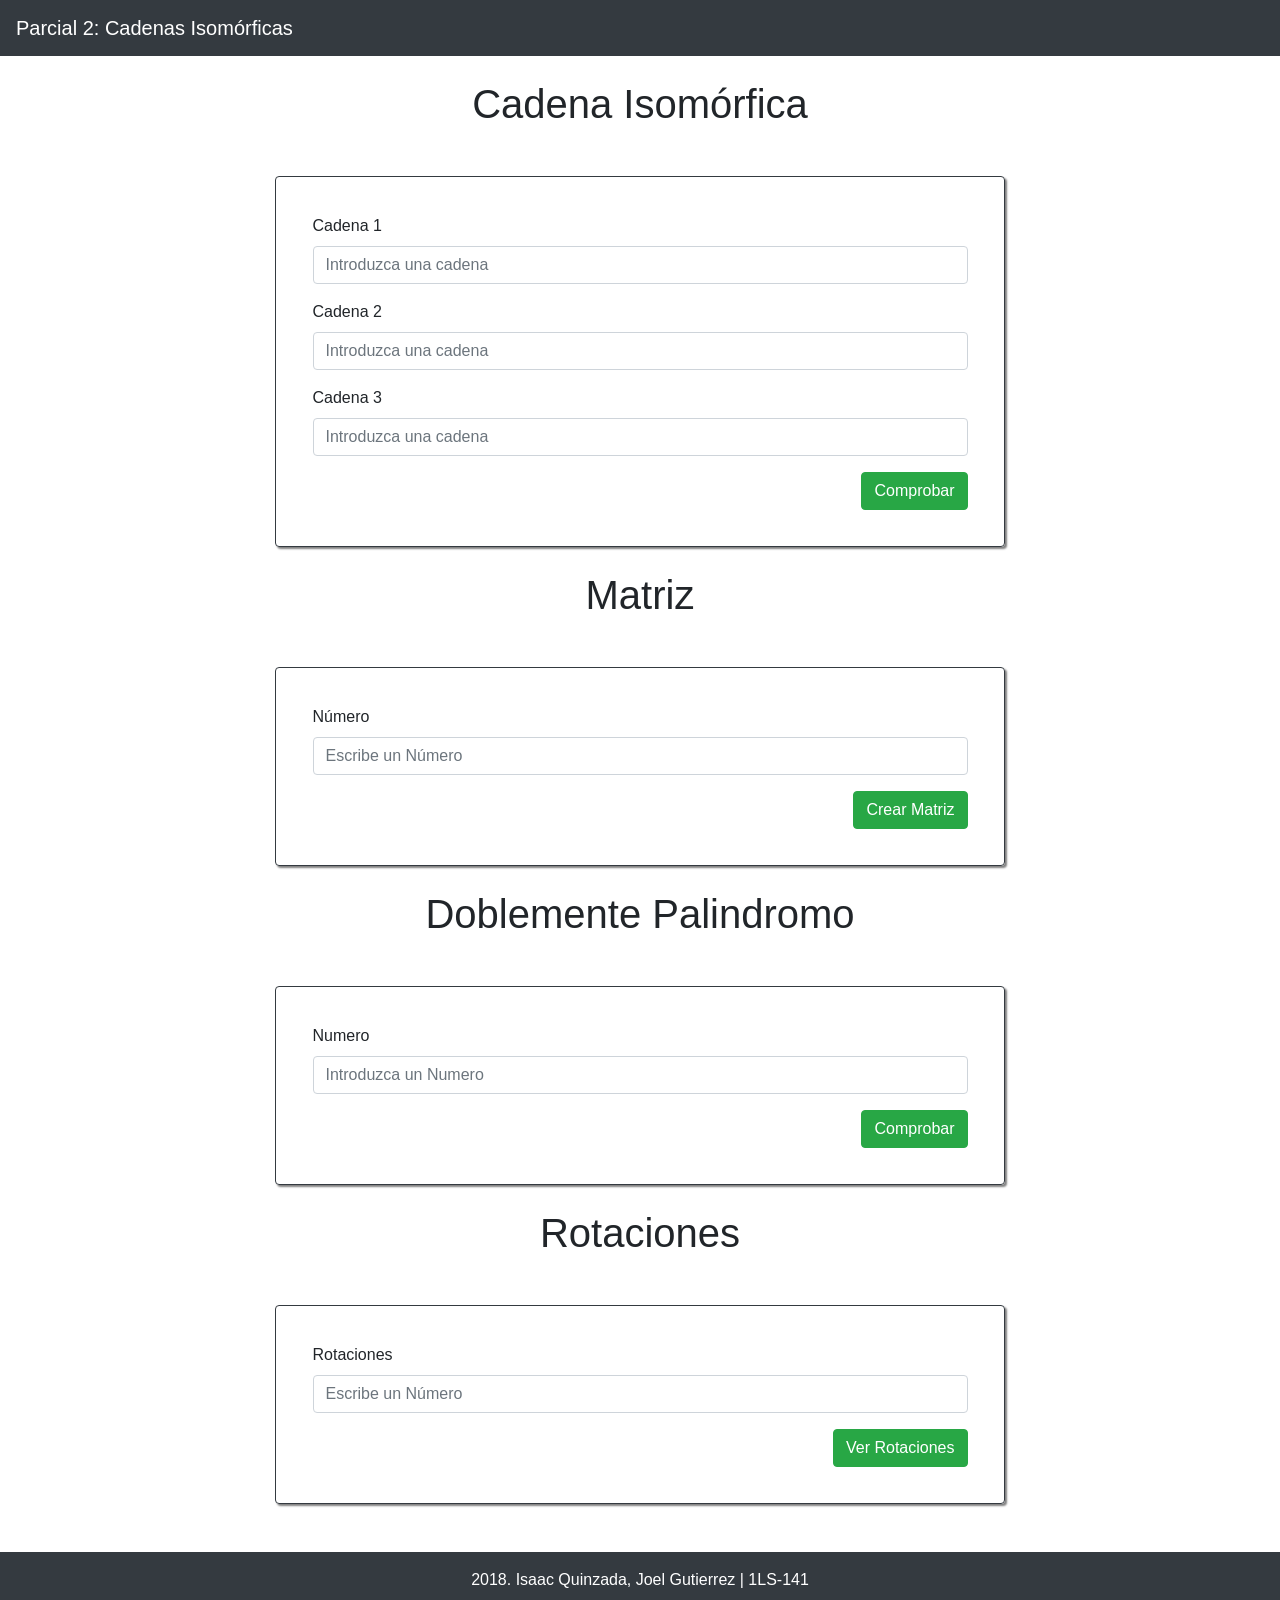
<file: Parcial 2 Quinzada-Gutierrez/index.html>
<!DOCTYPE html>
<html lang="en">
<head>
    <meta charset="UTF-8">
    <meta name="viewport" content="width=device-width, initial-scale=1.0">
    <meta http-equiv="X-UA-Compatible" content="ie=edge">
    <link rel="stylesheet" href="./vendor/bootstrap/css/bootstrap.min.css">
    <link rel="stylesheet" href="./css/style.css">
    <link rel="shortcut icon" href="./img/favicon.ico" type="image/x-icon">
    <title>Parcial #2</title>
</head>
<body>
    <!-- Navbar -->
    <header>
        <nav class="navbar navbar-dark bg-dark"  id="menu_superior">
                <a class="navbar-brand" href="#">Parcial 2: Cadenas Isomórficas</a>
        </nav>
    </header>

    <!-- Cuerpo ISO -->
    <h1 class="text-center mt-4">Cadena Isomórfica</h1>
    <div class="container mt-5">
        <div class="row">
            <div class="col-sm-8 offset-sm-2">

                <!-- Formulario -->
                    <fieldset class="border border-dark">
                    <div class="form-group">
                        <label for="cadena1">Cadena 1</label>
                        <input type="text" required class="form-control" id="cadena1" aria-describedby="cadena1" placeholder="Introduzca una cadena" pattern="[A-Za-z]+" title="Solo letras">
                    </div>
                    <div class="form-group">
                        <label for="cadena2">Cadena 2</label>
                        <input type="text" required class="form-control" id="cadena2" placeholder="Introduzca una cadena" pattern="[A-Za-z]+" title="Solo letras">
                    </div>
                    <div class="form-group">
                        <label for="cadena2">Cadena 3</label>
                        <input type="text" required class="form-control" id="cadena3" placeholder="Introduzca una cadena" pattern="[A-Za-z]+" title="Solo letras">
                    </div>
                    <button type="submit" onclick="is_Isomorfic()" class="btn btn-success btn-right">Comprobar</button>
                    </fieldset>
            </div>
        </div>
    </div>

    <!-- Cuerpo Matriz -->
    <h1 class="text-center mt-4">Matriz</h1>
    <div class="container mt-5">
        <div class="row">
            <div class="col-sm-8 offset-sm-2">

                <!-- Formulario -->
                    <fieldset class="border border-dark">
                        <div class="form-group">
                            <label for="num1">Número</label>
                            <input type="number" class="form-control" id="num1" placeholder="Escribe un Número">
                        </div>
                        <button type="submit" onclick="crear_Mat()" class="btn btn-success btn-right">Crear Matriz</button>
                    </fieldset>
            </div>
        </div>
    </div>

    <!-- Cuerpo Palindromo -->
    <h1 class="text-center mt-4">Doblemente Palindromo</h1>
    <div class="container mt-5">
        <div class="row">
            <div class="col-sm-8 offset-sm-2">

                <!-- Formulario -->
                    <fieldset class="border border-dark">
                    <div class="form-group">
                        <label for="nump1">Numero</label>
                        <input type="number" required class="form-control" id="nump1" aria-describedby="nump1" placeholder="Introduzca un Numero" title="Solo numeros">
                    </div>
                    <button type="submit" onclick="is_Palindromo()" class="btn btn-success btn-right">Comprobar</button>
                    </fieldset>
            </div>
        </div>
    </div>

    <!-- Cuerpo Bonus -->
    <h1 class="text-center mt-4">Rotaciones</h1>
    <div class="container mt-5">
        <div class="row">
            <div class="col-sm-8 offset-sm-2">

                <!-- Formulario -->
                    <fieldset class="border border-dark">
                        <div class="form-group">
                            <label for="numR">Rotaciones</label>
                            <input type="number" class="form-control" id="numR" placeholder="Escribe un Número">
                        </div>
                        <button type="submit" onclick="verRotacion()" class="btn btn-success btn-right">Ver Rotaciones</button>
                    </fieldset>
            </div>
        </div>
    </div>

    <br>
    <br>

    <!-- Modal -->
    <div id="mod2" class="modal" tabindex="-1" role="dialog">
            <div class="modal-dialog modal-dialog-centered" role="document">
              <div class="modal-content">
                <div class="modal-header">
                  <h5 class="modal-title">Matriz</h5>
                  <button type="button" class="close" data-dismiss="modal" aria-label="Close">
                    <span aria-hidden="true">&times;</span>
                  </button>
                </div>
                <div class="modal-body">
                  <p id="matriz" class="text-center"></p>
                </div>
                <div class="modal-footer">
                  <button type="button" class="btn btn-primary" data-dismiss="modal">Aceptar</button>
                </div>
              </div>
            </div>
        </div>
    
        <div id="mod4" class="modal" tabindex="-1" role="dialog">
            <div class="modal-dialog modal-dialog-centered" role="document">
              <div class="modal-content">
                <div class="modal-header">
                  <h5 class="modal-title">Matriz</h5>
                  <button type="button" class="close" data-dismiss="modal" aria-label="Close">
                    <span aria-hidden="true">&times;</span>
                  </button>
                </div>
                <div class="modal-body">
                  <p id="rota"></p>
                </div>
                <div class="modal-footer">
                  <button type="button" class="btn btn-primary" data-dismiss="modal">Aceptar</button>
                </div>
              </div>
            </div>
        </div>

    <!-- Modal ISO -->
    <div id="mymodal" class="modal" tabindex="-1" role="dialog">
        <div class="modal-dialog modal-dialog-centered" role="document">
          <div class="modal-content">
            <div class="modal-header">
              <h5 class="modal-title">Resultado</h5>
              <button type="button" class="close" data-dismiss="modal" aria-label="Close">
                <span aria-hidden="true">&times;</span>
              </button>
            </div>
            <div class="modal-body">
              <p id="mbody">Resultado de la Comprobación</p>
            </div>
            <div class="modal-footer">
              <button type="button" class="btn btn-primary" data-dismiss="modal">Aceptar</button>
            </div>
          </div>
        </div>
    </div>

    <!-- Modal Palindromo -->
    <div id="mymodal3" class="modal" tabindex="-1" role="dialog">
        <div class="modal-dialog modal-dialog-centered" role="document">
          <div class="modal-content">
            <div class="modal-header">
              <h5 class="modal-title">Resultado</h5>
              <button type="button" class="close" data-dismiss="modal" aria-label="Close">
                <span aria-hidden="true">&times;</span>
              </button>
            </div>
            <div class="modal-body">
              <p id="mbody3">Resultado del Numero</p>
              Transformacion en binario: <p id="mbody4"></p>
            </div>
            <div class="modal-footer">
              <button type="button" class="btn btn-primary" data-dismiss="modal">Aceptar</button>
            </div>
          </div>
        </div>
    </div>

    <!-- Footer -->
    <footer class="footer-copyright text-center bg-dark text-white py-3">
        <span>2018. Isaac Quinzada, Joel Gutierrez | 1LS-141 </span>
    </footer>

    <!-- Scripts  -->
    <script src="./js/operation.js"></script>
    <script src="./vendor/jquery/jquery-3.3.1.min.js"></script>
    <script src="./vendor/bootstrap/js/bootstrap.min.js"></script>
</body>
</html>
</file>
<file: Parcial 2 Quinzada-Gutierrez/css/style.css>
fieldset{
    min-width:2;
    padding:5%;
    margin:2;
    border:1;
    border-radius: 0.25rem;
    box-shadow: 2px 2px 2px grey;
}

.btn-right{
    float: right;
}
</file>
